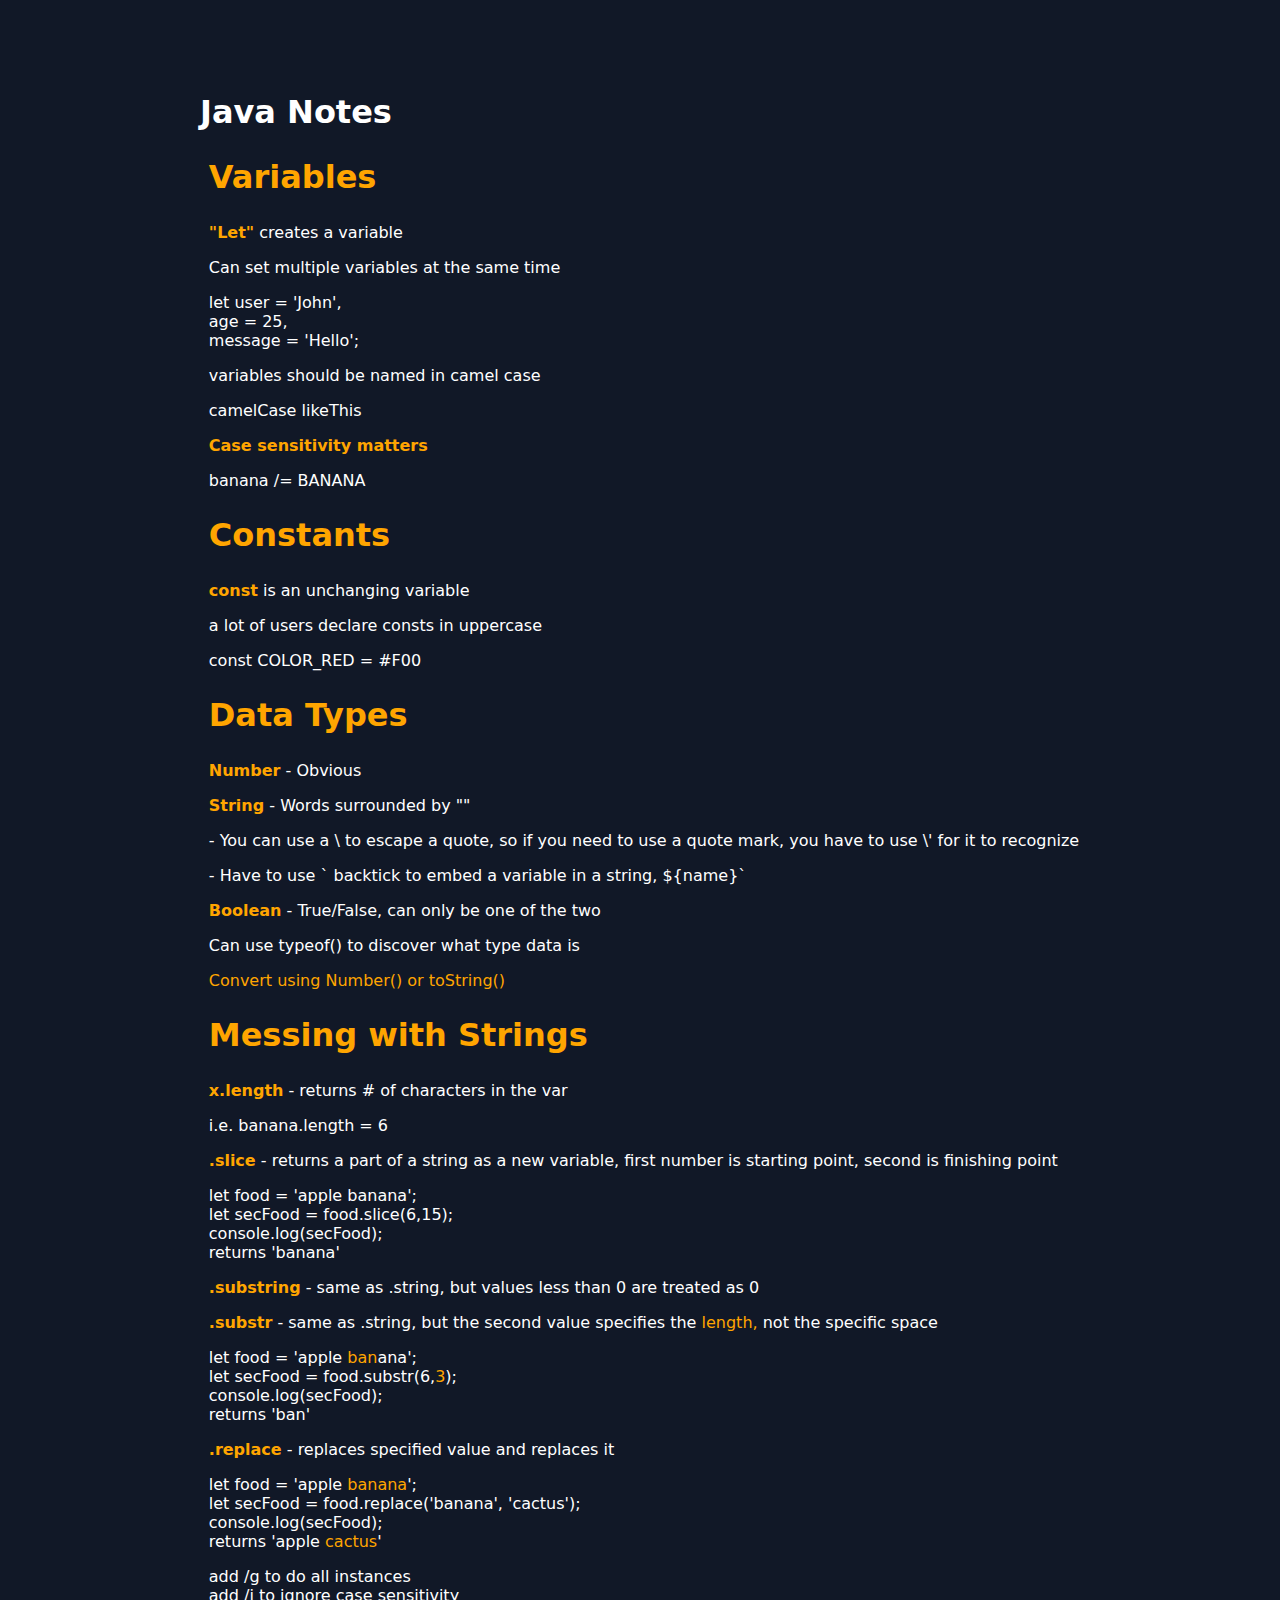
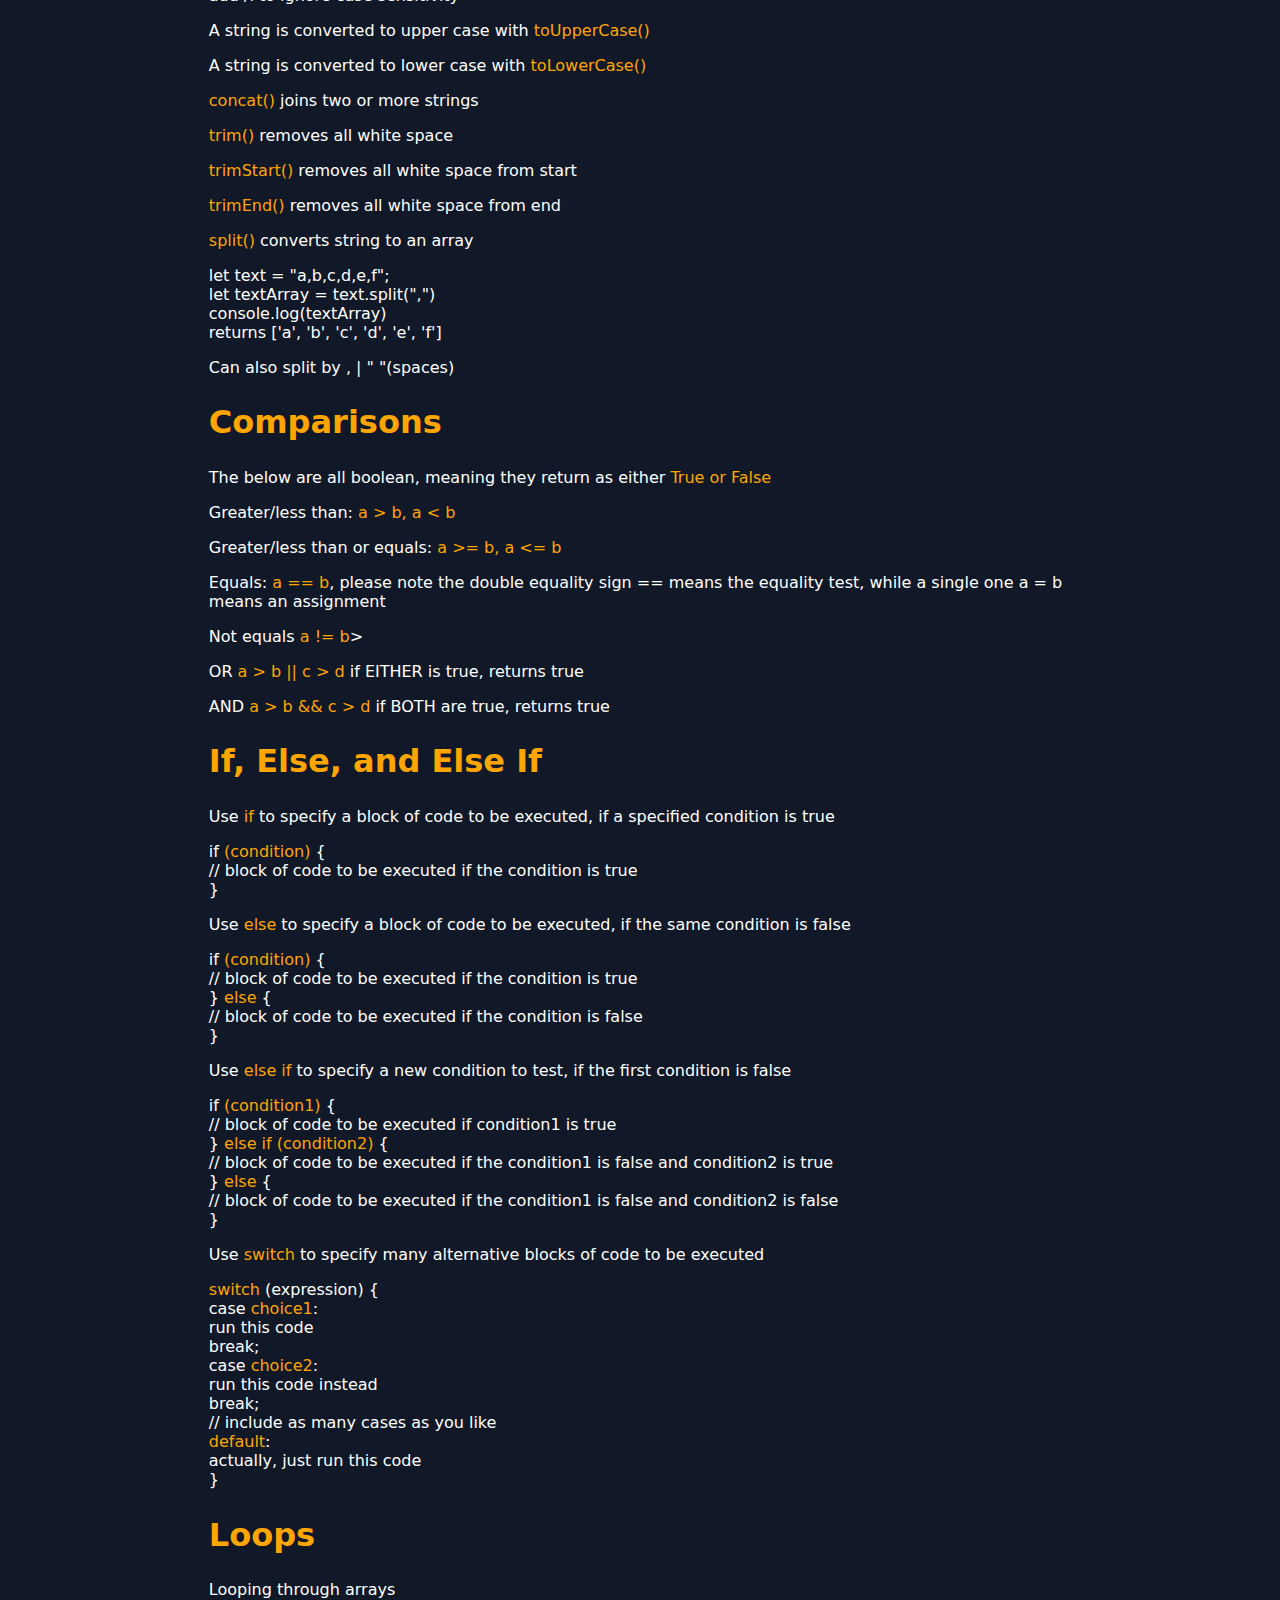
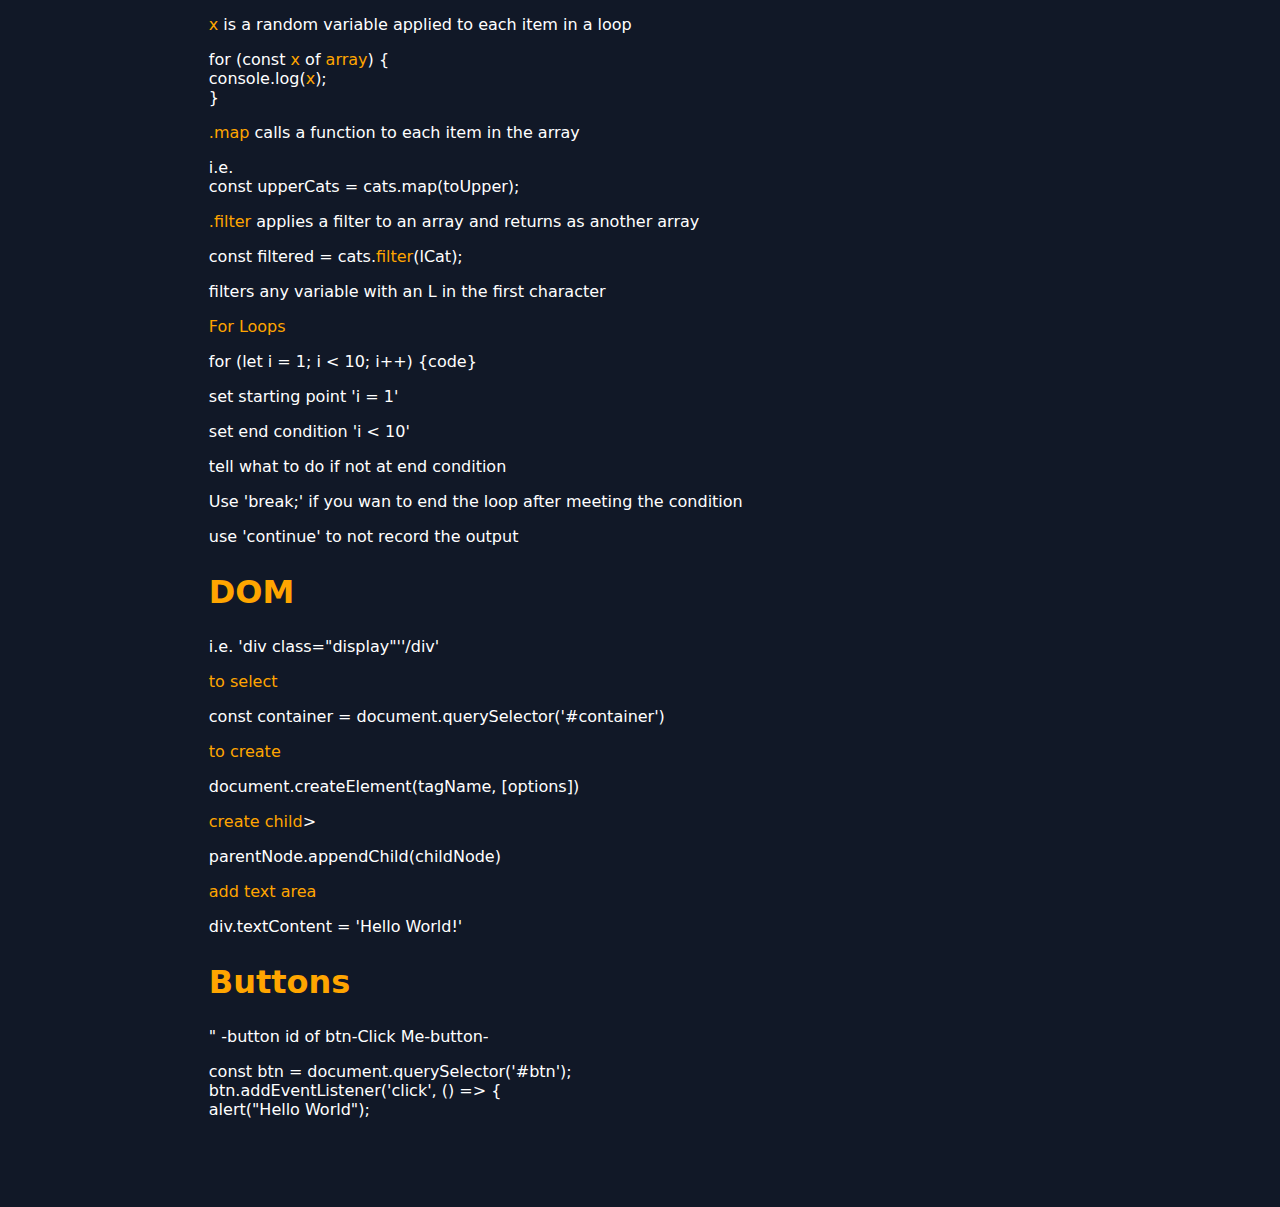
<file: index.html>
<!DOCTYPE html>
<html lang="en">
<head>
    <meta charset="UTF-8">
    <link rel="stylesheet" href="./styles.css">
    <meta name="viewport" content="width=device-width, initial-scale=1.0">
    <title>Document</title>
</head>
<body>


    
    <h1>Java Notes</h1>
    <h2>Variables</h2>
        <p><b>"Let"</b> creates a variable</p>
        <p>Can set multiple variables at the same time<p>
        <p>let user = 'John',<br>
            age = 25,<br>
            message = 'Hello';</p>
        <p>variables should be named in camel case</p>
        <p>camelCase likeThis</p>
        <p><b>Case sensitivity matters</b></p>
        <p>banana /= BANANA</p>

    <h2>Constants</h2>
        <p><b>const</b> is an unchanging variable</p>
        <p>a lot of users declare consts in uppercase</p>
        <p>const COLOR_RED = #F00</p>

    <h2>Data Types</h2>
        <p><b>Number</b> - Obvious</p>
        <p><b>String</b> - Words surrounded by ""</p>
        <p> - You can use a \ to escape a quote, so if you need to use a quote mark, you have to use \' for it to recognize</p>
        <p> - Have to use ` backtick to embed a variable in a string, ${name}`</p>
        <p><b>Boolean</b> - True/False, can only be one of the two</p>
        <p>Can use typeof() to discover what type data is</p>
        <p><e>Convert using Number() or toString()</e></p>

    <h2>Messing with Strings</h2>
        <p><b>x.length</b> - returns # of characters in the var</p>
        <p>i.e. banana.length = 6</p>
        <p><b>.slice</b> - returns a part of a string as a new variable, first number is starting point, second is finishing point</p>
        <p>let food = 'apple banana';<br>
            let secFood = food.slice(6,15); <br>
            console.log(secFood);<br>
            returns 'banana'</p>
        <p><b>.substring</b> - same as .string, but values less than 0 are treated as 0</p>
        <p><b>.substr</b> - same as .string, but the second value specifies the <e>length,</e> not the specific space</p>
        <p>let food = 'apple <e>ban</e>ana';<br>
            let secFood = food.substr(6,<e>3</e>);<br>
            console.log(secFood);<br>
            returns 'ban'</p>
        <p><b>.replace</b> - replaces specified value and replaces it</p>
        <p>let food = 'apple <e>banana</e>';<br>
            let secFood = food.replace('banana', 'cactus');<br> 
            console.log(secFood);<br>
            returns 'apple <e>cactus</e>'</p>
        <p>add /g to do all instances<br>
            add /i to ignore case sensitivity</p>
        <p>A string is converted to upper case with <e>toUpperCase()</e></p>
        <p>A string is converted to lower case with <e>toLowerCase()</e></p>
        <p><e>concat()</e> joins two or more strings</p>
        <p><e>trim()</e> removes all white space</p>
        <p><e>trimStart()</e> removes all white space from start</p>
        <p><e>trimEnd()</e> removes all white space from end</p>
        <p><e>split()</e> converts string to an array</p>
        <p>let text = "a,b,c,d,e,f";<br>
            let textArray = text.split(",")<br>
            console.log(textArray)<br>
            returns ['a', 'b', 'c', 'd', 'e', 'f']</p>
        <p>Can also split by , | " "(spaces)</p>
 
    <h2>Comparisons</h2>
        <p>The below are all boolean, meaning they return as either <e>True or False</e></p>
        <p>Greater/less than: <e>a > b, a < b</e></p>
        <p>Greater/less than or equals: <e>a >= b, a <= b</e></p>
        <p>Equals: <e>a == b</e>, please note the double equality sign == means the equality test, while a single one a = b means an assignment</p>
        <p>Not equals <e>a != b</e>></p>
        <p>OR <e>a > b || c > d</e> if EITHER is true, returns true</p>
        <p>AND <e>a > b && c > d</e> if BOTH are true, returns true</p>
    
    <h2>If, Else, and Else If</h2>
        <p>Use <e>if</e> to specify a block of code to be executed, if a specified condition is true</p>
        <p>if <e>(condition)</e> {<br>
            //  block of code to be executed if the condition is true<br>
              }</p>

        <p>Use <e>else</e> to specify a block of code to be executed, if the same condition is false</p>
        <p>if <e>(condition)</e> {<br>
            //  block of code to be executed if the condition is true<br>
          } <e>else</e> {<br>
            //  block of code to be executed if the condition is false<br>
          }</p>

        <p>Use <e>else if</e> to specify a new condition to test, if the first condition is false</p>
        <p>if <e>(condition1)</e> {<br>
            //  block of code to be executed if condition1 is true<br>
          } <e>else if (condition2)</e> {<br>
            //  block of code to be executed if the condition1 is false and condition2 is true<br>
          } <e>else</e> {<br>
            //  block of code to be executed if the condition1 is false and condition2 is false<br>
          }</p>
        
        <p>Use <e>switch</e> to specify many alternative blocks of code to be executed</p>
        <p><e>switch</e> (expression) {<br>
            case <e>choice1</e>:<br>
              run this code<br>
              break;<br>
          
            case <e>choice2</e>:<br>
              run this code instead<br>
              break;<br>
          
            // include as many cases as you like<br>
          
            <e>default</e>:<br>
              actually, just run this code<br>
          }</p>
        
    <h2>Loops</h2>
          <e>
            <p>Looping through arrays</p>
          </e>
          <p><e>x</e> is a random variable applied to each item in a loop</p>
          <p>for (const <e>x</e> of <e>array</e>) {<br>
            console.log(<e>x</e>);<br>
          }</p>
          <p><e>.map</e> calls a function to each item in the array</p>
          <p>i.e.<br>
            const upperCats = cats.map(toUpper);</p>
          <p><e>.filter</e> applies a filter to an array and returns as another array</p>
          <p>const filtered = cats.<e>filter</e>(lCat);</p>
          <p>filters any variable with an L in the first character</p>
          <p><e>For Loops</e></p>
          <p>for (let i = 1; i < 10; i++) {code}</p>
          <p>set starting point 'i = 1'</p>
          <p>set end condition 'i < 10'</p>
          <p>tell what to do if not at end condition</p>
          <p>Use 'break;' if you wan to end the loop after meeting the condition</p>
          <p>use 'continue' to not record the output</p>

        <h2>DOM</h2>
          <p>i.e. 'div class="display"''/div'</p>
          <p><e>to select</e></p>
          <p>const container = document.querySelector('#container')</p>
          <p><e>to create</e></p>
          <p>document.createElement(tagName, [options])</p>
          <p><e>create child</e>></p>
          <p>parentNode.appendChild(childNode)</p>
          <p><e>add text area</e></p>
          <p>div.textContent = 'Hello World!'</p>

        <h2>Buttons</h2>
            <p>" -button id of btn-Click Me-button-</p>
            <p>const btn = document.querySelector('#btn');<br>
              btn.addEventListener('click', () => {<br>
                alert("Hello World");</p>


<!-- <-- SCRIPT AREA --> 
<script>

</script>
</body>
</html>
</file>
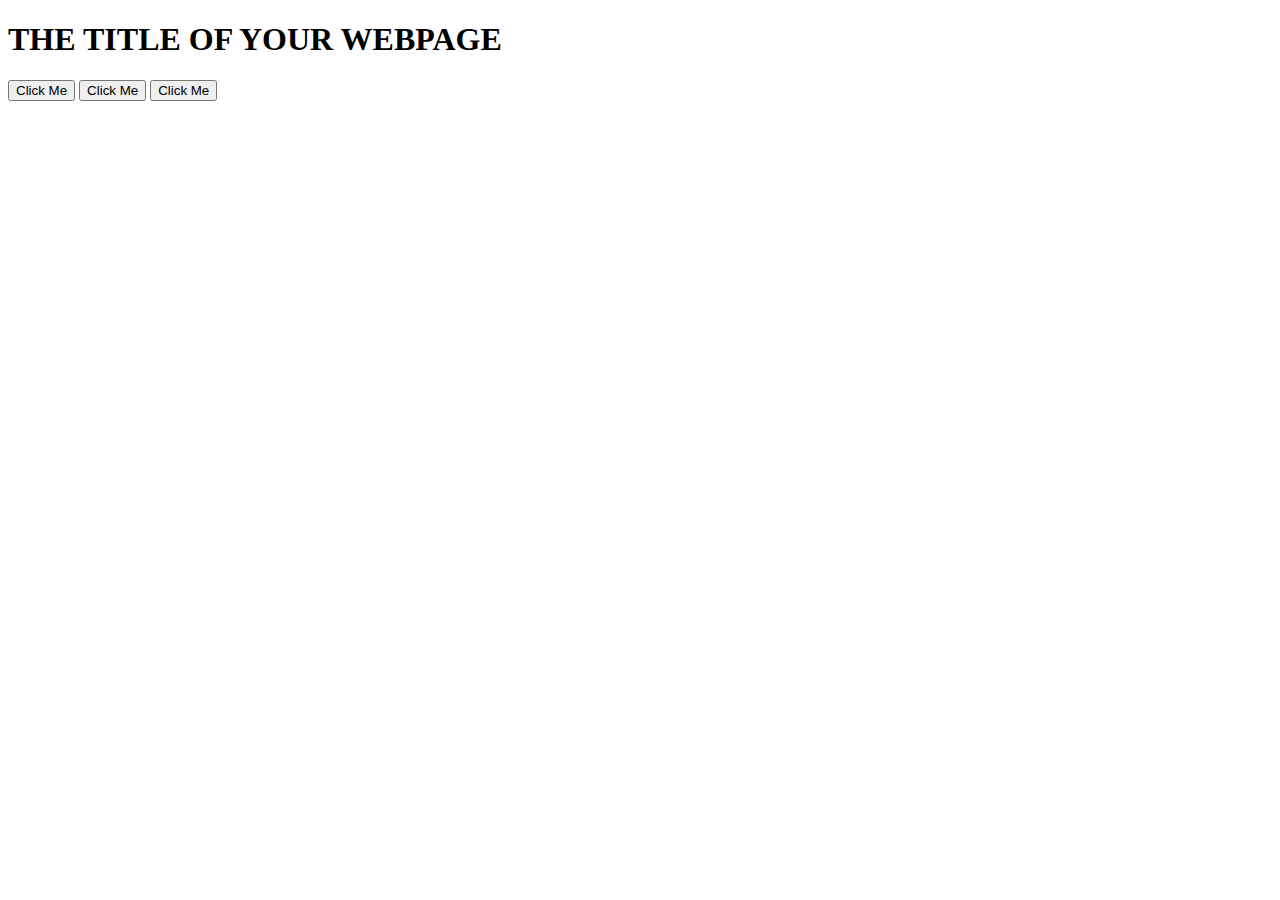
<file: playground.html>
<!DOCTYPE html>
<html lang="en">
<head>
    <meta charset="UTF-8">
    <meta name="viewport" content="width=device-width, initial-scale=1.0">
    <title>Document</title>

    <!-- <style>
        body {
            background-color: darkblue;
            padding: 20% 20%;
        }
    </style> -->
</head>

<body>
  <h1>
    THE TITLE OF YOUR WEBPAGE
  </h1>
  <div id="container"></div>
  <div id="container">
    <button id="1">Click Me</button>
    <button id="2">Click Me</button>
    <button id="3">Click Me</button>
</div>
</body>
    
<script>
  let oldNum = 1;
  let counter = 0;
  let newNum = 0;

const fibonacci = function(x) {
  counter = x;
  currentNum = 0;
  console.log("answer", oldNum);
  console.log("lastNum", newNum);
  console.log("newNum", newNum);
  for (let i = 1; i < counter; i++) {
    console.log(newNum,oldNum,currentNum)
    newNum = oldNum + currentNum;
    console.log(newNum,oldNum,currentNum)

  }
  return currentNum
}


</script>
</body>
</html>
</file>
<file: styles.css>
body {
    padding: 5% 15%;
    background-color: #111827;
    color: white;
    font-family: system-ui, -apple-system, BlinkMacSystemFont, 'Segoe UI', Roboto, Oxygen, Ubuntu, Cantarell, 'Open Sans', 'Helvetica Neue', sans-serif;
}
 
h2 {
    padding-left: 1%;
    color:  orange;
    font-size: 32px;

}
h3 {
    padding-left: 1%;

}
h4 {
    padding-left: 1%;

}
p {
    padding-left: 1%;
}

p > b {
    color:  orange;
}

p >  e {
    color:  orange;
}

.toc {
    position: fixed;
    left: $menuPaddingLeft;
    top: 5em;
    padding: 1em;
    width: $menuWidth;
    line-height: 2;
}
</file>
